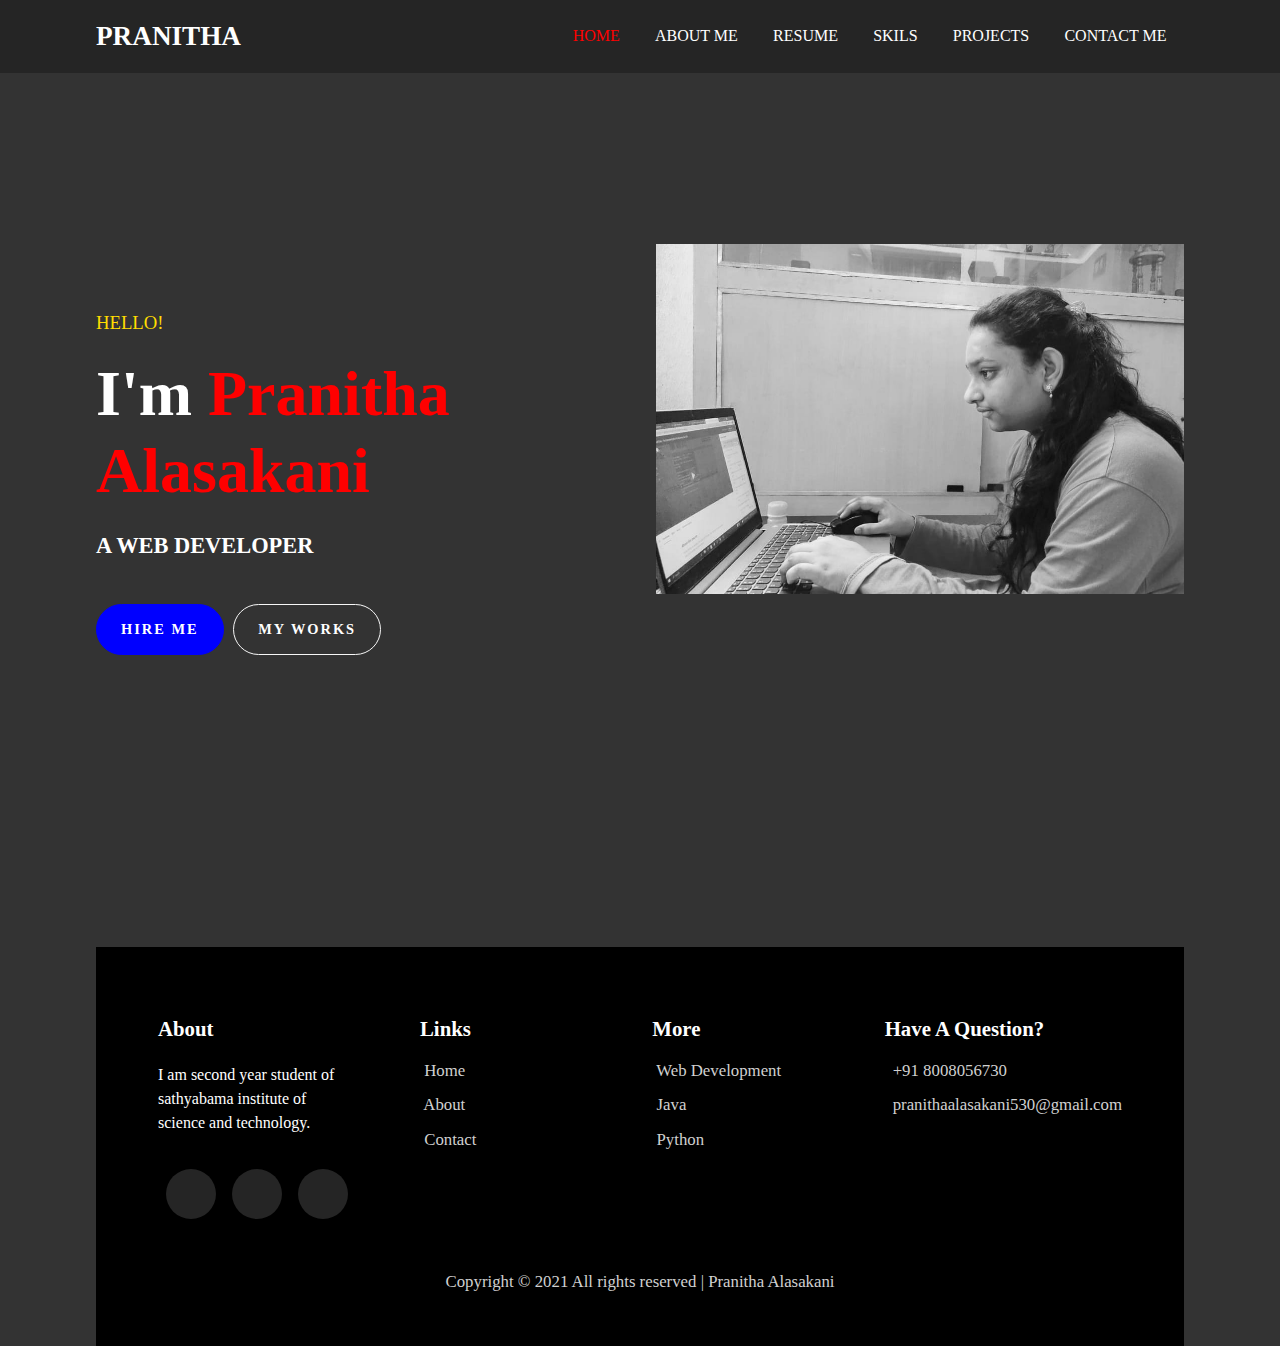
<file: index.html>
<!DOCTYPE html>
<html>
  <head>
    <meta charset="utf-8">
    <meta http-equiv="X-UA-Compatible" content="IE=edge">
    <title>About</title>
    <meta name="description" content="">
    <meta name="viewport" content="width=device-width, initial-scale=1">
    <!-- utility css file -->
    <link rel="stylesheet" href="body.css">
    <!-- style css file -->
    <link rel = "stylesheet" href = "styles.css">
    <!-- fontawesome cdn -->
    <link rel="stylesheet" href="https://cdnjs.cloudflare.com/ajax/libs/font-awesome/5.15.1/css/all.min.css" integrity="sha512-+4zCK9k+qNFUR5X+cKL9EIR+ZOhtIloNl9GIKS57V1MyNsYpYcUrUeQc9vNfzsWfV28IaLL3i96P9sdNyeRssA==" crossorigin="anonymous" />
    <!-- google fonts -->
    <link href="https://fonts.googleapis.com/css2?family=Open+Sans:wght@300;400;600;700;800&family=Poppins:wght@200;300;400;500;600;700;800;900&display=swap" rel="stylesheet">
  </head>
  <body>

    <!-- navbar section -->
    <nav class="navbar">
      <div class="container">
        <div class="brand-and-toggler">
          <a href="index.html" class="navbar-brand">Pranitha</a>
          <button type="button" class="navbar-toggler" id="navbar-toggler">
            <span>
              <i class="fas fa-bars"></i>
            </span>
          </button>
        </div>

        <div class="navbar-collapse">
          <ul class="navbar-nav">
            <li class="nav-item nav-active">
              <a href="index.html" class="nav-link">Home</a>
            </li>
            <li class="nav-item">
              <a href="about.html" class="nav-link">About Me</a>
            </li>
            <li class="nav-item">
              <a href="resume.html" class="nav-link">Resume</a>
            </li>
            <li class="nav-item">
              <a href="skils.html" class="nav-link">Skils</a>
            </li>
            <li class="nav-item">
              <a href="projects.html" class="nav-link">Projects</a>
            </li>
            <li class="nav-item">
              <a href="contact.html" class="nav-link">Contact Me</a>
            </li>
          </ul>
        </div>
      </div>
    </nav>
    <!-- end of navbar section -->

    <!-- home page -->
  <section class="home container">
    <div class="row">
      <div class="row-left">
        <h3>hello!</h3>
        <h1>i'm <span>Pranitha Alasakani</span></h1>
        <h2>a Web Developer</h2>
        <div class="home-pg-btn">
          <button type="button" class="btn"><a href="contact.html">Hire Me</a></button>
          <button type="button" class="btn"><a href="projects.html">my works</a></button>
        </div>
      </div>

      <div class="row-right">
        <div class="img-border">
          <div class="img-container">
            <img src="images/pranitha.jpeg" alt="my photo">
          </div>
        </div>
      </div>
    </div>
  </section>




    <!-- footer -->
    <footer class="footer container">
      <div class="row">
          <div class="col">
            <h3 class="footer-title">about</h3>
            <p id="text">I am second year student of sathyabama institute of science and technology.</p>
              <div class="social-links">
                <a href="https://github.com/pranithaalasakani123">
                  <i class="fab fa-github"></i>
                </a>
                <a href="https://www.linkedin.com/in/pranitha-alasakani-8b2533196/">
                  <i class="fab fa-linkedin"></i>
                </a>
                <a href="https://instagram.com/_iam_prani_tha_?utm_medium=copy_link"><i class="fab fa-instagram"></i></a>
              </div>
          </div>
          <div class="col">
            <h3 class="footer-title">links</h3>
            <div class="footer-links">
              <a href="index.html" class="text">
                <i class="fas fa-long-arrow-alt-right"></i>
                home
              </a>
              <a href="about.html" class="text">
                <i class="fas fa-long-arrow-alt-right"></i>
                about
              </a>
              <a href="contact.html" class="text">
                <i class="fas fa-long-arrow-alt-right"></i>
                contact
              </a>
            </div>
          </div>



          <div class="col">
            <h3 class="footer-title">more</h3>
            <div class="footer-links">
              <a href="skils.html" class="text">
                <i class="fas fa-long-arrow-alt-right"></i>
                  web development
              </a>
              <a href="skils.html" class="text">
                <i class="fas fa-long-arrow-alt-right"></i>
                Java
              </a>
              <a href="skils.html" class="text">
                <i class="fas fa-long-arrow-alt-right"></i>
                python
              </a>
            </div>
          </div>

          <div class="col">
            <h3 class="footer-title">have a question?</h3>

            <div>
              <span>
                <i class="fas fa-phone"></i>
              </span>
              <span class="text">+91 8008056730</span>
            </div>

            <div>
              <span>
                <i class="fas fa-envelope"></i>
              </span>
              <span class="text">pranithaalasakani530@gmail.com</span>
            </div>
          </div>
        </div>


      <div class="footer-text">
        <p class="text">Copyright &copy; 2021 All rights reserved | Pranitha Alasakani</p>
      </div>
    </footer>


    <script src="index.js" charset="utf-8"></script>
    </body>

    </html>
</file>
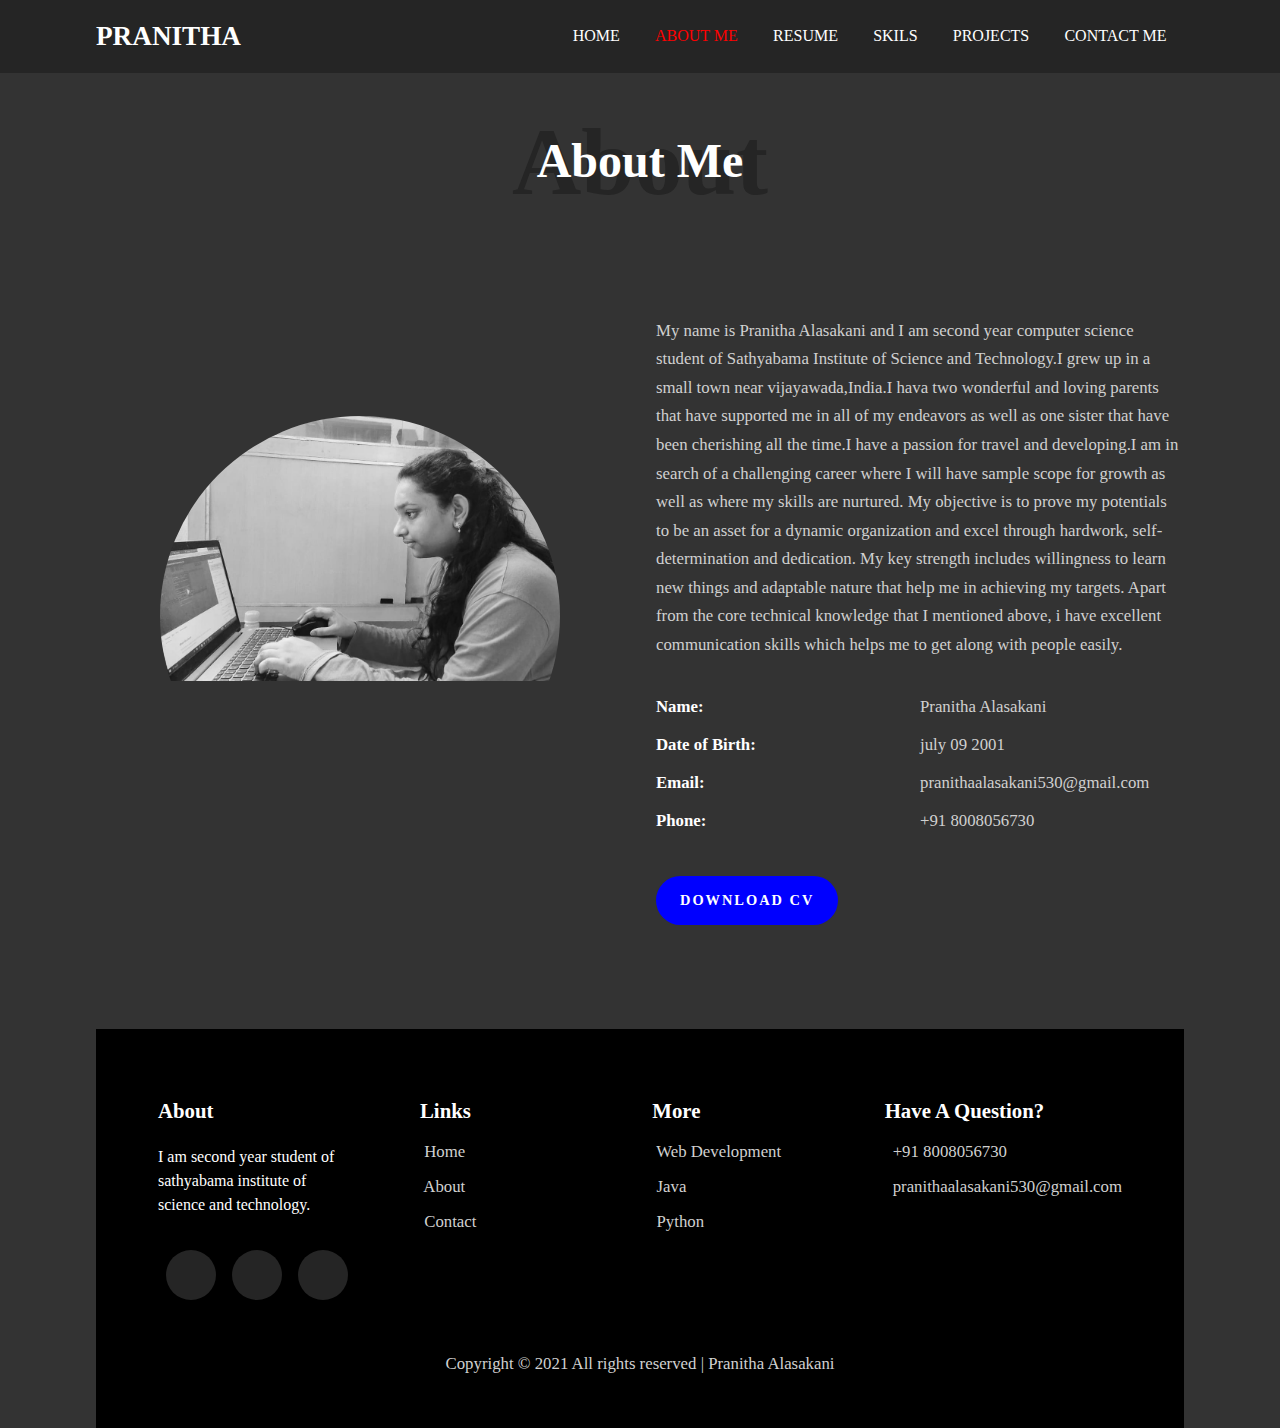
<file: about.html>
<!DOCTYPE html>
<html>

<head>
  <meta charset="utf-8">
  <meta http-equiv="X-UA-Compatible" content="IE=edge">
  <title>About</title>
  <meta name="description" content="">
  <meta name="viewport" content="width=device-width, initial-scale=1">
  <!-- utility css file -->
  <link rel="stylesheet" href="body.css">
  <!-- style css file -->
  <link rel="stylesheet" href="styles.css">
  <!-- fontawesome cdn -->
  <link rel="stylesheet" href="https://cdnjs.cloudflare.com/ajax/libs/font-awesome/5.15.1/css/all.min.css" integrity="sha512-+4zCK9k+qNFUR5X+cKL9EIR+ZOhtIloNl9GIKS57V1MyNsYpYcUrUeQc9vNfzsWfV28IaLL3i96P9sdNyeRssA==" crossorigin="anonymous" />
  <!-- google fonts -->
  <link href="https://fonts.googleapis.com/css2?family=Open+Sans:wght@300;400;600;700;800&family=Poppins:wght@200;300;400;500;600;700;800;900&display=swap" rel="stylesheet">
</head>

<body>

  <!-- navbar section -->
  <nav class="navbar">
    <div class="container">
      <div class="brand-and-toggler">
        <a href="index.html" class="navbar-brand">Pranitha</a>
        <button type="button" class="navbar-toggler" id="navbar-toggler">
          <span>
            <i class="fas fa-bars"></i>
          </span>
        </button>
      </div>

      <div class="navbar-collapse">
        <ul class="navbar-nav">
          <li class="nav-item">
            <a href="index.html" class="nav-link">Home</a>
          </li>
          <li class="nav-item  nav-active">
            <a href="about.html" class="nav-link">About Me</a>
          </li>
          <li class="nav-item">
            <a href="resume.html" class="nav-link">Resume</a>
          </li>
          <li class="nav-item">
            <a href="skils.html" class="nav-link">Skils</a>
          </li>
          <li class="nav-item">
            <a href="projects.html" class="nav-link">Projects</a>
          </li>
          <li class="nav-item">
            <a href="contact.html" class="nav-link">Contact Me</a>
          </li>
        </ul>
      </div>
    </div>
  </nav>
  <!-- end of navbar section -->

  <!-- about page -->
  <section class="about container">
    <div class="title">
      <h2>about</h2>
      <div>
        <h2>about me</h2>
      </div>
    </div>

    <div class="row">
      <div class="row-left">
        <img src="images/pranitha.jpeg" alt="about photo">
      </div>

      <div class="row-right">
        <p class="text">My name is Pranitha Alasakani and I am second year computer science student of Sathyabama Institute of Science and Technology.I grew up in a small town near vijayawada,India.I hava two wonderful and loving parents that have
          supported
          me in all of my endeavors as well as one sister that have been cherishing all the time.I have a passion for travel and developing.I am in search of a challenging career where I will have sample scope for growth as well as where my skills
          are nurtured. My objective is to prove my potentials to be an asset for a dynamic organization and excel through hardwork, self-determination and dedication. My key strength includes willingness to learn new things and adaptable nature that
          help me in achieving my targets. Apart from the core technical knowledge that I mentioned above, i have excellent communication skills which helps me to get along with people easily.</p>
        <div class="about-content">
          <ul>
            <li class="text">
              <span>Name: </span>
              <span>Pranitha Alasakani</span>
            </li>
            <li class="text">
              <span>Date of Birth: </span>
              <span>july 09 2001</span>
            </li>
            <li class="text">
              <span>Email: </span>
              <span>pranithaalasakani530@gmail.com</span>
            </li>
            <li class="text">
              <span>Phone: </span>
              <span>+91 8008056730</span>
            </li>
          </ul>
        </div>

        <button type="button" class="btn"><a href="images/resume.pdf">download cv</a></button>
      </div>
    </div>
  </section>
  <!-- end of about page -->




  <footer class="footer container">
    <div class="row">
      <div class="col">
        <h3 class="footer-title">about</h3>
        <p id="text">I am second year student of sathyabama institute of science and technology.</p>
        <!-- <p id="text">I am in search of a challenging career where I will have sample scope for growth as well as where my skills are nurtured. My objective is to prove my potentials to be an asset for a dynamic organization and excel through hard
              work, self-determination and dedication. My key strength includes willingness to learn new things and adaptable nature that help me in achieving my targets. Apart from the core technical knowledge that I mentioned above, i have excellent
              communication skills which helps me to get along with people easily.</p> -->
        <div class="social-links">
          <a href="https://github.com/pranithaalasakani123">
            <i class="fab fa-github"></i>
          </a>
          <a href="https://www.linkedin.com/in/pranitha-alasakani-8b2533196/">
            <i class="fab fa-linkedin"></i>
          </a>
          <a href="https://instagram.com/_iam_prani_tha_?utm_medium=copy_link"><i class="fab fa-instagram"></i></a>
        </div>
      </div>
      <div class="col">
        <h3 class="footer-title">links</h3>
        <div class="footer-links">
          <a href="index.html" class="text">
            <i class="fas fa-long-arrow-alt-right"></i>
            home
          </a>
          <a href="about.html" class="text">
            <i class="fas fa-long-arrow-alt-right"></i>
            about
          </a>
          <a href="contact.html" class="text">
            <i class="fas fa-long-arrow-alt-right"></i>
            contact
          </a>
        </div>
      </div>



      <div class="col">
        <h3 class="footer-title">more</h3>
        <div class="footer-links">
          <a href="skils.html" class="text">
            <i class="fas fa-long-arrow-alt-right"></i>
            web development
          </a>
          <a href="skils.html" class="text">
            <i class="fas fa-long-arrow-alt-right"></i>
            Java
          </a>
          <a href="skils.html" class="text">
            <i class="fas fa-long-arrow-alt-right"></i>
            python
          </a>
        </div>
      </div>

      <div class="col">
        <h3 class="footer-title">have a question?</h3>

        <div>
          <span>
            <i class="fas fa-phone"></i>
          </span>
          <span class="text">+91 8008056730</span>
        </div>

        <div>
          <span>
            <i class="fas fa-envelope"></i>
          </span>
          <span class="text">pranithaalasakani530@gmail.com</span>
        </div>
      </div>
    </div>


    <div class="footer-text">
      <p class="text">Copyright &copy; 2021 All rights reserved | Pranitha Alasakani</p>
    </div>
  </footer>


  <script src="index.js" charset="utf-8"></script>
</body>

</html>
</file>
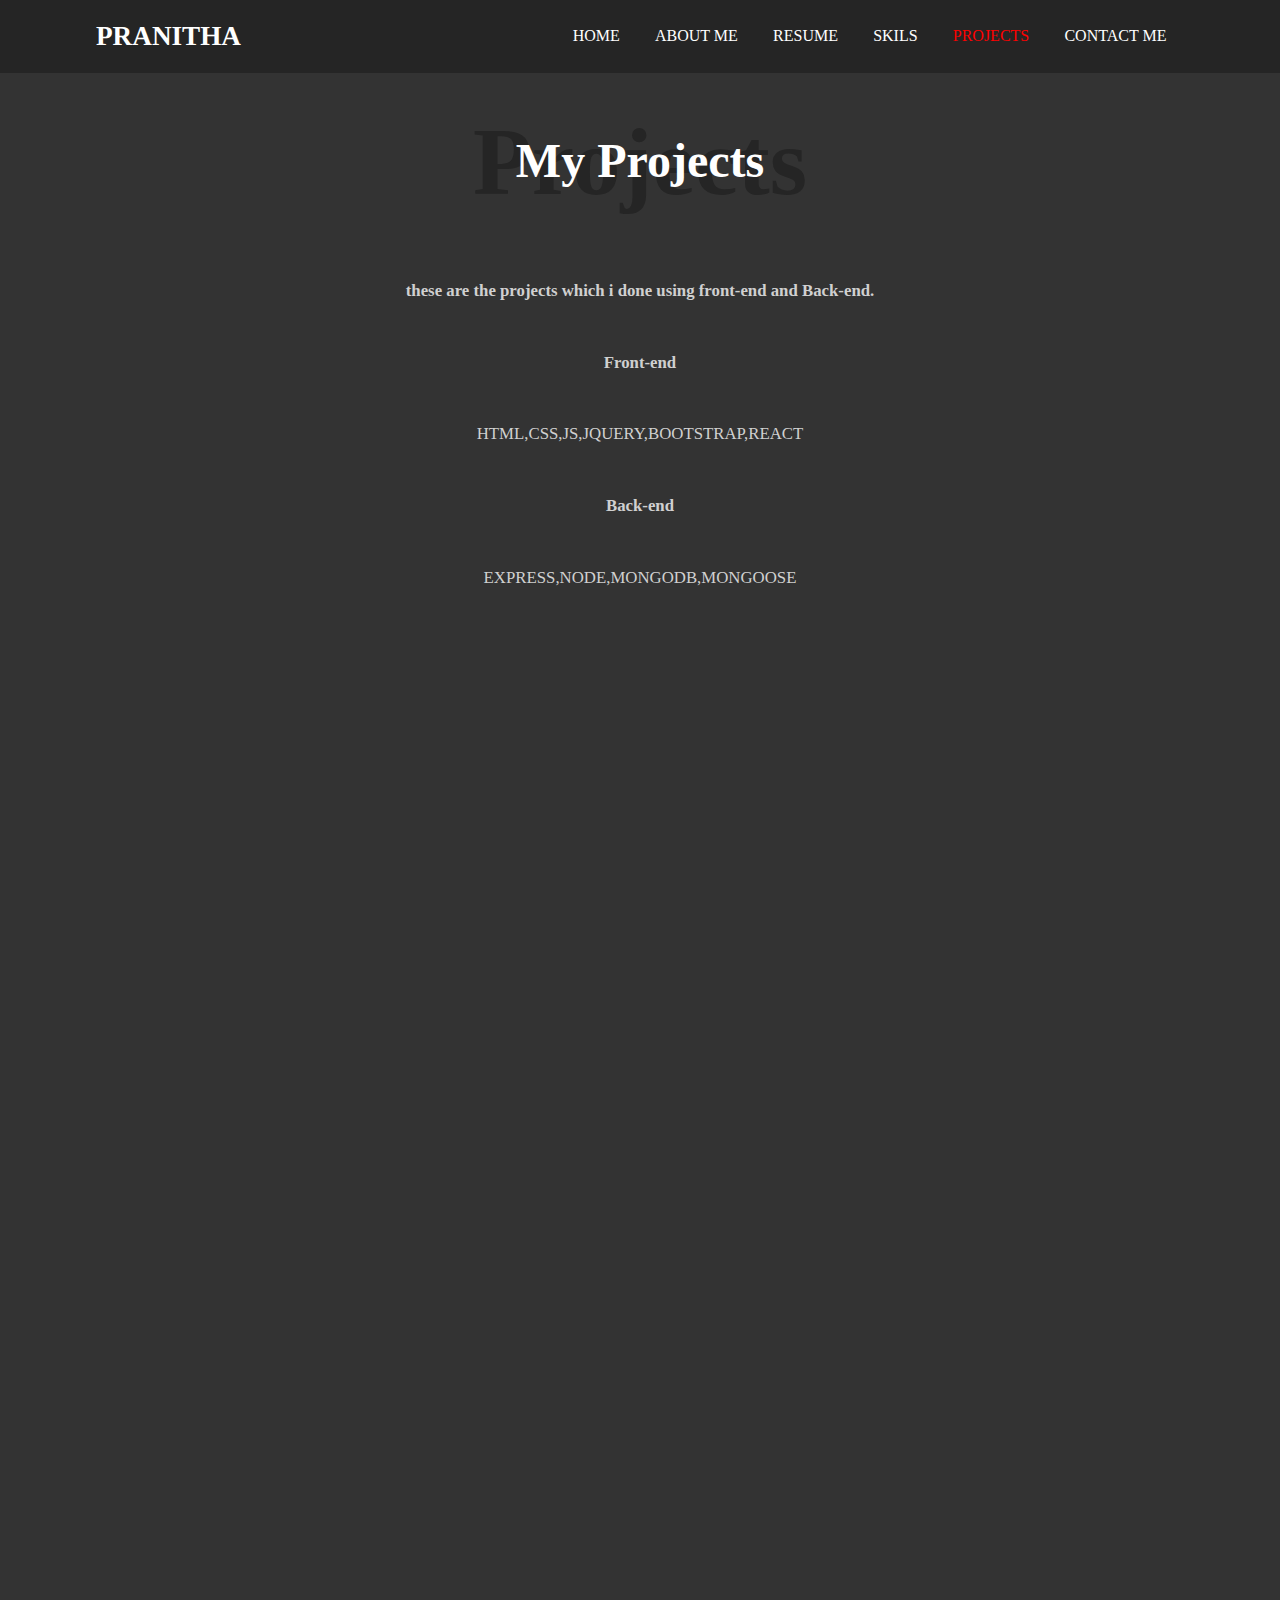
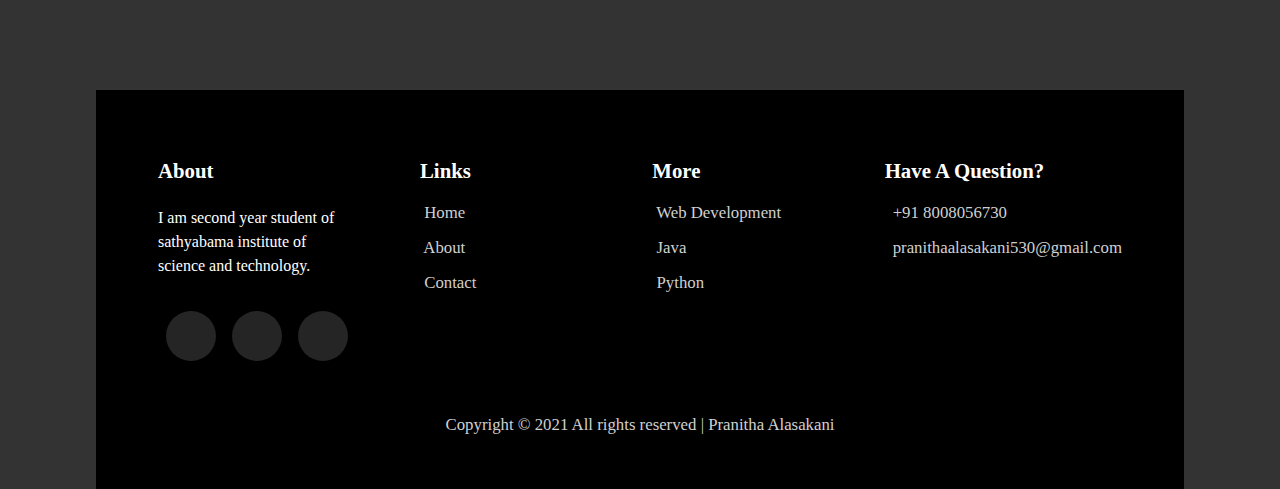
<file: projects.html>
<!DOCTYPE html>
<html>
  <head>
    <meta charset="utf-8">
    <meta http-equiv="X-UA-Compatible" content="IE=edge">
    <title>About</title>
    <meta name="description" content="">
    <meta name="viewport" content="width=device-width, initial-scale=1">
    <!-- utility css file -->
    <link rel="stylesheet" href="body.css">
    <!-- style css file -->
    <link rel = "stylesheet" href = "styles.css">
    <!-- fontawesome cdn -->
    <link rel="stylesheet" href="https://cdnjs.cloudflare.com/ajax/libs/font-awesome/5.15.1/css/all.min.css" integrity="sha512-+4zCK9k+qNFUR5X+cKL9EIR+ZOhtIloNl9GIKS57V1MyNsYpYcUrUeQc9vNfzsWfV28IaLL3i96P9sdNyeRssA==" crossorigin="anonymous" />
    <!-- google fonts -->
    <link href="https://fonts.googleapis.com/css2?family=Open+Sans:wght@300;400;600;700;800&family=Poppins:wght@200;300;400;500;600;700;800;900&display=swap" rel="stylesheet">
  </head>
  <body>

    <!-- navbar section -->
    <nav class="navbar">
      <div class="container">
        <div class="brand-and-toggler">
          <a href="index.html" class="navbar-brand">Pranitha</a>
          <button type="button" class="navbar-toggler" id="navbar-toggler">
            <span>
              <i class="fas fa-bars"></i>
            </span>
          </button>
        </div>

        <div class="navbar-collapse">
          <ul class="navbar-nav">
            <li class="nav-item">
              <a href="index.html" class="nav-link">Home</a>
            </li>
            <li class="nav-item">
              <a href="about.html" class="nav-link">About Me</a>
            </li>
            <li class="nav-item">
              <a href="resume.html" class="nav-link">Resume</a>
            </li>
            <li class="nav-item">
              <a href="skils.html" class="nav-link">Skils</a>
            </li>
            <li class="nav-item  nav-active">
              <a href="projects.html" class="nav-link">Projects</a>
            </li>
            <li class="nav-item">
              <a href="contact.html" class="nav-link">Contact Me</a>
            </li>
          </ul>
        </div>
      </div>
    </nav>
    <!-- end of navbar section -->

    <!-- project page -->
    <section class = "projects container">
      <div class = "title">
        <h2>projects</h2>
        <div>
          <h2>My projects</h2>
        </div>
      </div>

      <h3 class = "text">these are the projects which i done using front-end and Back-end.</h3>
      <h5 class="text">Front-end</h5>
      <p class="text">HTML,CSS,JS,JQUERY,BOOTSTRAP,REACT</p>
      <h5 class="text">Back-end</h5>
      <p class="text">EXPRESS,NODE,MONGODB,MONGOOSE</p>

      <div class = "row">
        <div class = "item">
          <div class = "item-overlay">
            <a href = "https://pranithaalasakani123.github.io/testimonials-grid-section/">Grid section</a>
            <h3>HTML CSS</h3>
          </div>
        </div>

        <div class = "item">
          <div class = "item-overlay">
            <a href = "https://pranithaalasakani123.github.io/tindog-website/">Tindog website</a>
            <h3>Using HTML CSS Bootstrap</h3>
          </div>
        </div>

        <div class = "item">
          <div class = "item-overlay">
            <a href = "https://pranithaalasakani123.github.io/new-game/">A mini music game</a>
            <h3>JAVASCRIPT</h3>
          </div>
        </div>

        <div class = "item">
          <div class = "item-overlay">
            <a href = "https://github.com/pranithaalasakani123/Wiki-API">Source Code</a>
            <h3>Wiki API</h3>
          </div>
        </div>

        <div class = "item">
          <div class = "item-overlay">
            <a href = "https://github.com/pranithaalasakani123/authentication">authentication</a>
            <h3>HTML CSS JS BOOTSTRAP EXPRESS NODE MONGOOSE HEROKUSS</h3>
          </div>
        </div>

        <div class = "item">
          <div class = "item-overlay">
            <a href = "https://clone-tiktok-678cc.web.app/">tiktok-clone</a>
            <h3>REACT NODE EXPRESS MONGOOSE HEROKU FIREBASE</h3>
          </div>
        </div>
      </div>
    </section>
    <!-- end of projects page -->





    <footer class="footer container">
      <div class="row">
          <div class="col">
            <h3 class="footer-title">about</h3>
            <p id="text">I am second year student of sathyabama institute of science and technology.</p>
            <!-- <p id="text">I am in search of a challenging career where I will have sample scope for growth as well as where my skills are nurtured. My objective is to prove my potentials to be an asset for a dynamic organization and excel through hard
              work, self-determination and dedication. My key strength includes willingness to learn new things and adaptable nature that help me in achieving my targets. Apart from the core technical knowledge that I mentioned above, i have excellent
              communication skills which helps me to get along with people easily.</p> -->
              <div class="social-links">
                <a href="https://github.com/pranithaalasakani123">
                  <i class="fab fa-github"></i>
                </a>
                <a href="https://www.linkedin.com/in/pranitha-alasakani-8b2533196/">
                  <i class="fab fa-linkedin"></i>
                </a>
                <a href="https://instagram.com/_iam_prani_tha_?utm_medium=copy_link"><i class="fab fa-instagram"></i></a>
              </div>
          </div>
          <div class="col">
            <h3 class="footer-title">links</h3>
            <div class="footer-links">
              <a href="index.html" class="text">
                <i class="fas fa-long-arrow-alt-right"></i>
                home
              </a>
              <a href="about.html" class="text">
                <i class="fas fa-long-arrow-alt-right"></i>
                about
              </a>
              <a href="contact.html" class="text">
                <i class="fas fa-long-arrow-alt-right"></i>
                contact
              </a>
            </div>
          </div>



          <div class="col">
            <h3 class="footer-title">more</h3>
            <div class="footer-links">
              <a href="skils.html" class="text">
                <i class="fas fa-long-arrow-alt-right"></i>
                  web development
              </a>
              <a href="skils.html" class="text">
                <i class="fas fa-long-arrow-alt-right"></i>
                Java
              </a>
              <a href="skils.html" class="text">
                <i class="fas fa-long-arrow-alt-right"></i>
                python
              </a>
            </div>
          </div>

          <div class="col">
            <h3 class="footer-title">have a question?</h3>

            <div>
              <span>
                <i class="fas fa-phone"></i>
              </span>
              <span class="text">+91 8008056730</span>
            </div>

            <div>
              <span>
                <i class="fas fa-envelope"></i>
              </span>
              <span class="text">pranithaalasakani530@gmail.com</span>
            </div>
          </div>
        </div>


      <div class="footer-text">
        <p class="text">Copyright &copy; 2021 All rights reserved | Pranitha Alasakani</p>
      </div>
    </footer>


    <script src="index.js" charset="utf-8"></script>
    </body>

    </html>
</file>
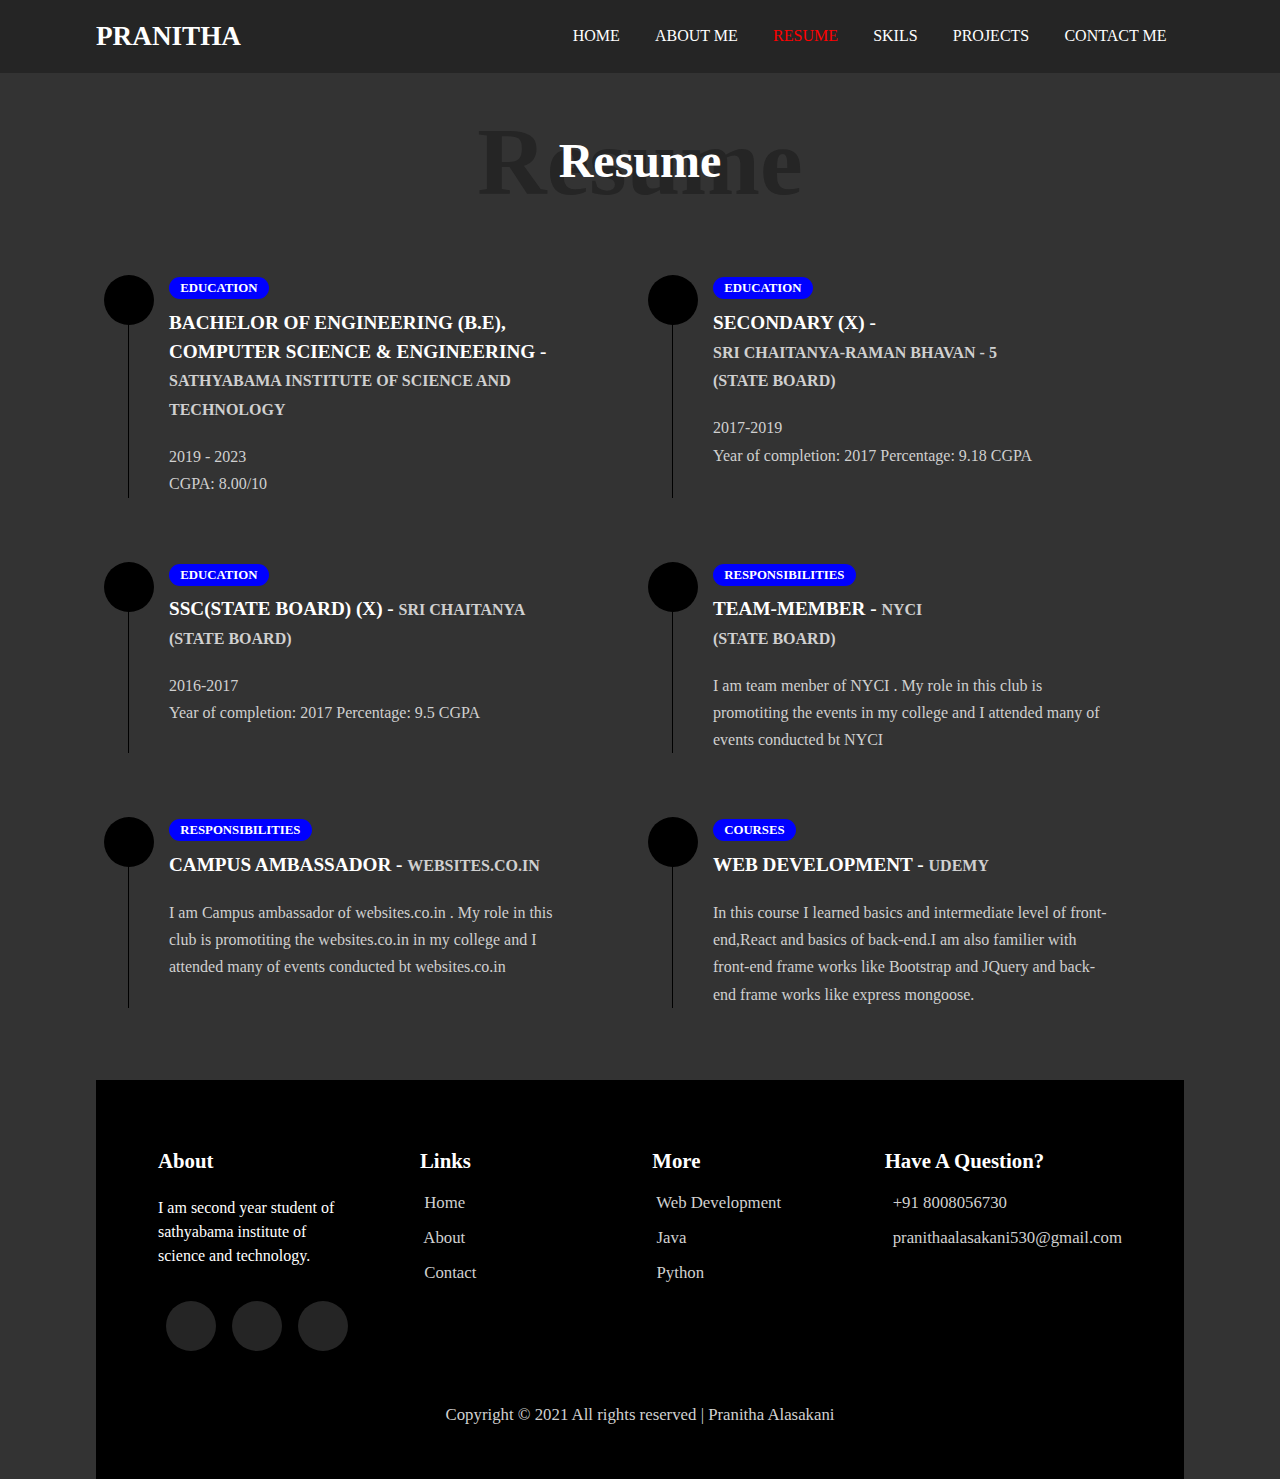
<file: resume.html>
<!DOCTYPE html>
<html>
  <head>
    <meta charset="utf-8">
    <meta http-equiv="X-UA-Compatible" content="IE=edge">
    <title>About</title>
    <meta name="description" content="">
    <meta name="viewport" content="width=device-width, initial-scale=1">
    <!-- utility css file -->
    <link rel="stylesheet" href="body.css">
    <!-- style css file -->
    <link rel = "stylesheet" href = "styles.css">
    <!-- fontawesome cdn -->
    <link rel="stylesheet" href="https://cdnjs.cloudflare.com/ajax/libs/font-awesome/5.15.1/css/all.min.css" integrity="sha512-+4zCK9k+qNFUR5X+cKL9EIR+ZOhtIloNl9GIKS57V1MyNsYpYcUrUeQc9vNfzsWfV28IaLL3i96P9sdNyeRssA==" crossorigin="anonymous" />
    <!-- google fonts -->
    <link href="https://fonts.googleapis.com/css2?family=Open+Sans:wght@300;400;600;700;800&family=Poppins:wght@200;300;400;500;600;700;800;900&display=swap" rel="stylesheet">
  </head>
  <body>

    <!-- navbar section -->
    <nav class="navbar">
      <div class="container">
        <div class="brand-and-toggler">
          <a href="index.html" class="navbar-brand">Pranitha</a>
          <button type="button" class="navbar-toggler" id="navbar-toggler">
            <span>
              <i class="fas fa-bars"></i>
            </span>
          </button>
        </div>

        <div class="navbar-collapse">
          <ul class="navbar-nav">
            <li class="nav-item">
              <a href="index.html" class="nav-link">Home</a>
            </li>
            <li class="nav-item ">
              <a href="about.html" class="nav-link">About Me</a>
            </li>
            <li class="nav-item nav-active">
              <a href="resume.html" class="nav-link">Resume</a>
            </li>
            <li class="nav-item">
              <a href="skils.html" class="nav-link">Skils</a>
            </li>
            <li class="nav-item">
              <a href="projects.html" class="nav-link">Projects</a>
            </li>
            <li class="nav-item">
              <a href="contact.html" class="nav-link">Contact Me</a>
            </li>
          </ul>
        </div>
      </div>
    </nav>
    <!-- end of navbar section -->

    <!-- resume page -->
    <section class="resume container">
    <div class="title">
      <h2>resume</h2>
      <div>
        <h2>resume</h2>
      </div>
    </div>

    <div class="row">
      <div class="item">
        <div class="icon">
          <i class="fas fa-briefcase"></i>
        </div>
        <span>Education</span>
        <h2>Bachelor of Engineering (B.E), Computer Science & Engineering - <span>Sathyabama Institute Of Science And Technology</span></h2>
        <p class="text">
          2019 - 2023<br>
          CGPA: 8.00/10
        </p>
      </div>

      <div class="item">
        <div class="icon">
          <i class="fas fa-briefcase"></i>
        </div>
        <span>Education</span>
        <h2>Secondary (X) -<br> <span>Sri Chaitanya-Raman bhavan - 5<br>
            (STATE board)</span></h2>
        <p class="text">
          2017-2019<br>Year of completion: 2017 Percentage: 9.18 CGPA</p>
      </div>

      <div class="item">
        <div class="icon">
          <i class="fas fa-briefcase"></i>
        </div>
        <span>Education</span>
        <h2>SSC(State Board) (X) - <span>Sri Chaitanya<br>
            (STATE board)</span></h2>
        <p class="text">
          2016-2017<br>Year of completion: 2017 Percentage: 9.5 CGPA</p>
      </div>

      <div class="item">
        <div class="icon">
          <i class="fas fa-briefcase"></i>
        </div>
        <span>Responsibilities</span>
        <h2>Team-member - <span>NYCI<br>
            (STATE board)</span></h2>
        <p class="text">I am team menber of NYCI . My role in this club is promotiting the events in my college and I attended many of events conducted bt NYCI </p>
      </div>

      <div class="item">
        <div class="icon">
          <i class="fas fa-briefcase"></i>
        </div>
        <span>Responsibilities</span>
        <h2>Campus ambassador - <span>websites.co.in</span></h2>
        <p class="text">I am Campus ambassador of websites.co.in . My role in this club is promotiting the websites.co.in in my college and I attended many of events conducted bt websites.co.in  </p>
      </div>


      <div class="item">
        <div class="icon">
          <i class="fas fa-briefcase"></i>
        </div>
        <span>courses</span>
          <h2>web development - <span>Udemy</span></h2>
        <p class="text">In this course I learned basics and intermediate level of front-end,React and basics of back-end.I am also familier with front-end frame works like Bootstrap and JQuery and back-end frame works like express mongoose.  </p>
      </div>
    </div>
  </section>
  <!-- end of resume page -->




  <!-- footer -->
  <footer class="footer container">
    <div class="row">
        <div class="col">
          <h3 class="footer-title">about</h3>
          <p id="text">I am second year student of sathyabama institute of science and technology.</p>
          <!-- <p id="text">I am in search of a challenging career where I will have sample scope for growth as well as where my skills are nurtured. My objective is to prove my potentials to be an asset for a dynamic organization and excel through hard
            work, self-determination and dedication. My key strength includes willingness to learn new things and adaptable nature that help me in achieving my targets. Apart from the core technical knowledge that I mentioned above, i have excellent
            communication skills which helps me to get along with people easily.</p> -->
            <div class="social-links">
              <a href="https://github.com/pranithaalasakani123">
                <i class="fab fa-github"></i>
              </a>
              <a href="https://www.linkedin.com/in/pranitha-alasakani-8b2533196/">
                <i class="fab fa-linkedin"></i>
              </a>
              <a href="https://instagram.com/_iam_prani_tha_?utm_medium=copy_link"><i class="fab fa-instagram"></i></a>
            </div>
        </div>
        <div class="col">
          <h3 class="footer-title">links</h3>
          <div class="footer-links">
            <a href="index.html" class="text">
              <i class="fas fa-long-arrow-alt-right"></i>
              home
            </a>
            <a href="about.html" class="text">
              <i class="fas fa-long-arrow-alt-right"></i>
              about
            </a>
            <a href="contact.html" class="text">
              <i class="fas fa-long-arrow-alt-right"></i>
              contact
            </a>
          </div>
        </div>



        <div class="col">
          <h3 class="footer-title">more</h3>
          <div class="footer-links">
            <a href="skils.html" class="text">
              <i class="fas fa-long-arrow-alt-right"></i>
                web development
            </a>
            <a href="skils.html" class="text">
              <i class="fas fa-long-arrow-alt-right"></i>
              Java
            </a>
            <a href="skils.html" class="text">
              <i class="fas fa-long-arrow-alt-right"></i>
              python
            </a>
          </div>
        </div>

        <div class="col">
          <h3 class="footer-title">have a question?</h3>

          <div>
            <span>
              <i class="fas fa-phone"></i>
            </span>
            <span class="text">+91 8008056730</span>
          </div>

          <div>
            <span>
              <i class="fas fa-envelope"></i>
            </span>
            <span class="text">pranithaalasakani530@gmail.com</span>
          </div>
        </div>
      </div>


    <div class="footer-text">
      <p class="text">Copyright &copy; 2021 All rights reserved | Pranitha Alasakani</p>
    </div>
  </footer>


  <script src="index.js" charset="utf-8"></script>
  </body>

  </html>
</file>
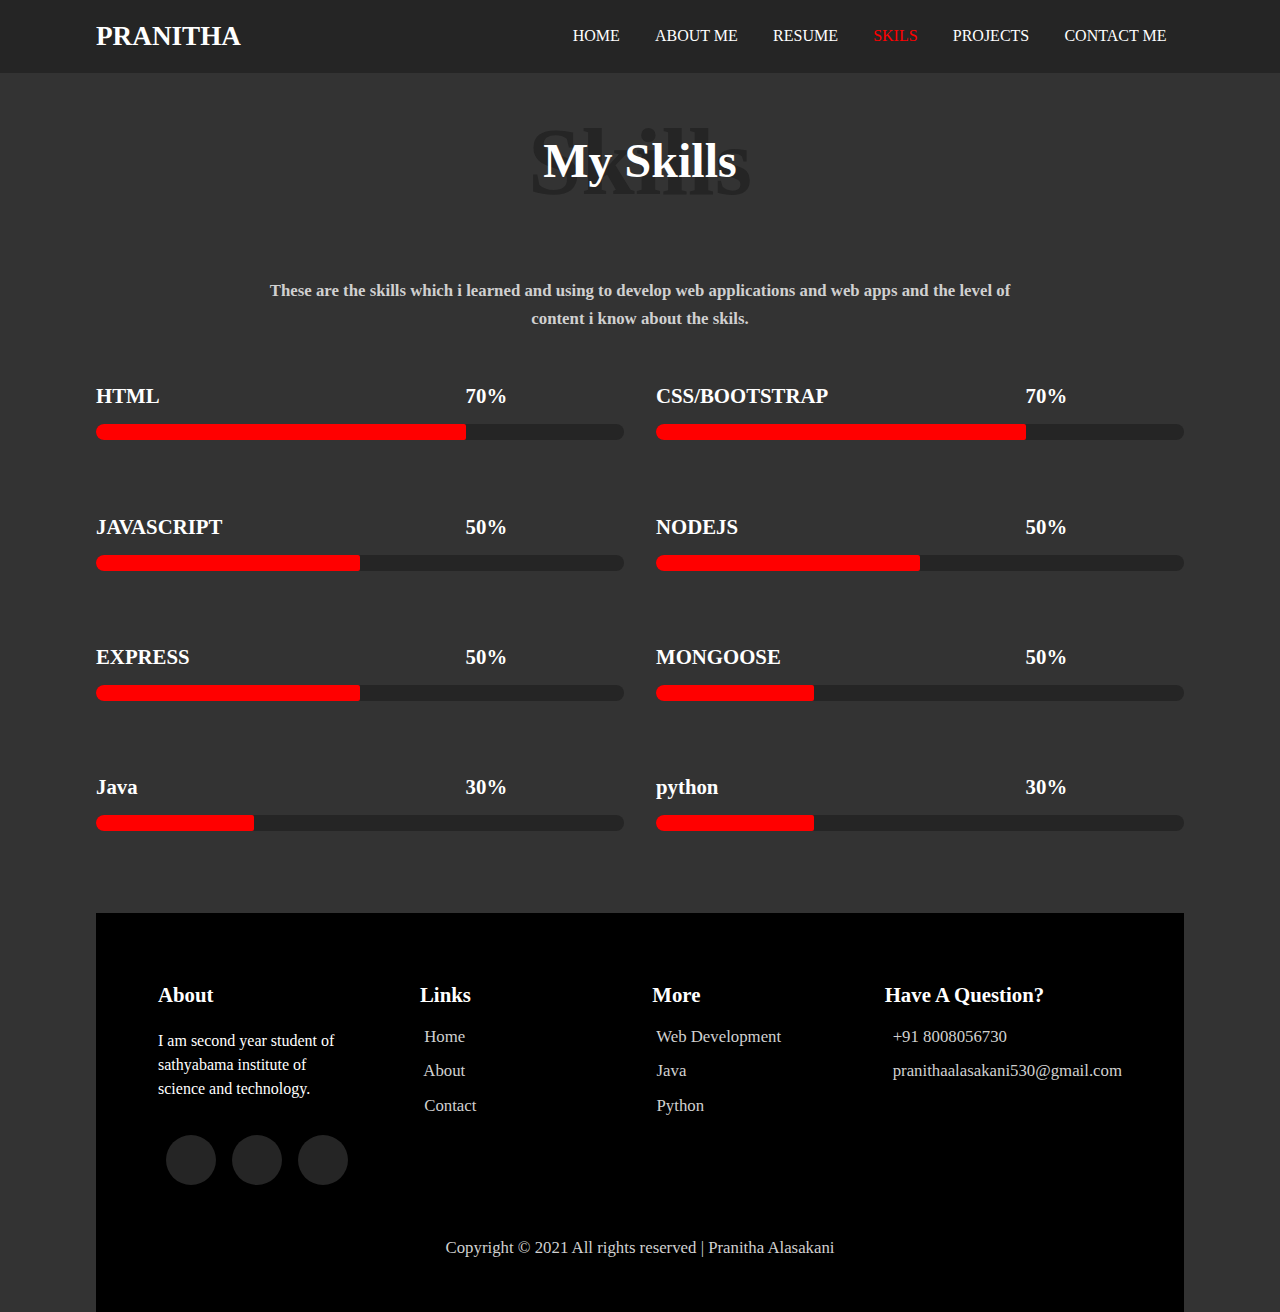
<file: skils.html>
<!DOCTYPE html>
<html>
  <head>
    <meta charset="utf-8">
    <meta http-equiv="X-UA-Compatible" content="IE=edge">
    <title>About</title>
    <meta name="description" content="">
    <meta name="viewport" content="width=device-width, initial-scale=1">
    <!-- utility css file -->
    <link rel="stylesheet" href="body.css">
    <!-- style css file -->
    <link rel = "stylesheet" href = "styles.css">
    <!-- fontawesome cdn -->
    <link rel="stylesheet" href="https://cdnjs.cloudflare.com/ajax/libs/font-awesome/5.15.1/css/all.min.css" integrity="sha512-+4zCK9k+qNFUR5X+cKL9EIR+ZOhtIloNl9GIKS57V1MyNsYpYcUrUeQc9vNfzsWfV28IaLL3i96P9sdNyeRssA==" crossorigin="anonymous" />
    <!-- google fonts -->
    <link href="https://fonts.googleapis.com/css2?family=Open+Sans:wght@300;400;600;700;800&family=Poppins:wght@200;300;400;500;600;700;800;900&display=swap" rel="stylesheet">
  </head>
  <body>

    <!-- navbar section -->
    <nav class="navbar">
      <div class="container">
        <div class="brand-and-toggler">
          <a href="index.html" class="navbar-brand">Pranitha</a>
          <button type="button" class="navbar-toggler" id="navbar-toggler">
            <span>
              <i class="fas fa-bars"></i>
            </span>
          </button>
        </div>

        <div class="navbar-collapse">
          <ul class="navbar-nav">
            <li class="nav-item">
              <a href="index.html" class="nav-link">Home</a>
            </li>
            <li class="nav-item">
              <a href="about.html" class="nav-link">About Me</a>
            </li>
            <li class="nav-item">
              <a href="resume.html" class="nav-link">Resume</a>
            </li>
            <li class="nav-item   nav-active">
              <a href="skils.html" class="nav-link">Skils</a>
            </li>
            <li class="nav-item">
              <a href="projects.html" class="nav-link">Projects</a>
            </li>
            <li class="nav-item">
              <a href="contact.html" class="nav-link">Contact Me</a>
            </li>
          </ul>
        </div>
      </div>
    </nav>
    <!-- end of navbar section -->

    <!-- skil page -->
    <section class = "skills container">
          <div class = "title">
            <h2>skills</h2>
            <div>
              <h2>my skills</h2>
            </div>
          </div>

          <h3 class = "text">These are the skills which i learned and using to develop web applications and web apps and the level of content i know about the skils.</h3>


          <div class = "row">
            <div class = "item">
              <div class = "item-text">
                <span>HTML</span>
                <span class = "w-90">70%</span>
              </div>
              <div class = "progress">
                <div class = "progress-bar w-90"></div>
              </div>
            </div>

            <div class = "item">
              <div class = "item-text">
                <span>CSS/BOOTSTRAP</span>
                <span class = "w-90">70%</span>
              </div>
              <div class = "progress">
                <div class = "progress-bar w-75"></div>
              </div>
            </div>

            <div class = "item">
              <div class = "item-text">
                <span>JAVASCRIPT</span>
                <span class = "w-90">50%</span>
              </div>
              <div class = "progress">
                <div class = "progress-bar w-85"></div>
              </div>
            </div>

            <div class = "item">
              <div class = "item-text">
                <span>NODEJS</span>
                <span class = "w-90">50%</span>
              </div>
              <div class = "progress">
                <div class = "progress-bar w-80"></div>
              </div>
            </div>

            <div class = "item">
              <div class = "item-text">
                <span>EXPRESS</span>
                <span class = "w-90">50%</span>
              </div>
              <div class = "progress">
                <div class = "progress-bar w-60"></div>
              </div>
            </div>

            <div class = "item">
              <div class = "item-text">
                <span>MONGOOSE</span>
                <span class = "w-90">50%</span>
              </div>
              <div class = "progress">
                <div class = "progress-bar w-68"></div>
              </div>
            </div>
            <div class = "item">
              <div class = "item-text">
                <span>Java</span>
                <span class = "w-90">30%</span>
              </div>
              <div class = "progress">
                <div class = "progress-bar w-68"></div>
              </div>
            </div>
            <div class = "item">
              <div class = "item-text">
                <span>python</span>
                <span class = "w-90">30%</span>
              </div>
              <div class = "progress">
                <div class = "progress-bar w-68"></div>
              </div>
            </div>
          </div>
        </section>
        <!-- end of skills page -->




        <footer class="footer container">
          <div class="row">
              <div class="col">
                <h3 class="footer-title">about</h3>
                <p id="text">I am second year student of sathyabama institute of science and technology.</p>
                <!-- <p id="text">I am in search of a challenging career where I will have sample scope for growth as well as where my skills are nurtured. My objective is to prove my potentials to be an asset for a dynamic organization and excel through hard
                  work, self-determination and dedication. My key strength includes willingness to learn new things and adaptable nature that help me in achieving my targets. Apart from the core technical knowledge that I mentioned above, i have excellent
                  communication skills which helps me to get along with people easily.</p> -->
                  <div class="social-links">
                    <a href="https://github.com/pranithaalasakani123">
                      <i class="fab fa-github"></i>
                    </a>
                    <a href="https://www.linkedin.com/in/pranitha-alasakani-8b2533196/">
                      <i class="fab fa-linkedin"></i>
                    </a>
                    <a href="https://instagram.com/_iam_prani_tha_?utm_medium=copy_link"><i class="fab fa-instagram"></i></a>
                  </div>
              </div>
              <div class="col">
                <h3 class="footer-title">links</h3>
                <div class="footer-links">
                  <a href="index.html" class="text">
                    <i class="fas fa-long-arrow-alt-right"></i>
                    home
                  </a>
                  <a href="about.html" class="text">
                    <i class="fas fa-long-arrow-alt-right"></i>
                    about
                  </a>
                  <a href="contact.html" class="text">
                    <i class="fas fa-long-arrow-alt-right"></i>
                    contact
                  </a>
                </div>
              </div>



              <div class="col">
                <h3 class="footer-title">more</h3>
                <div class="footer-links">
                  <a href="skils.html" class="text">
                    <i class="fas fa-long-arrow-alt-right"></i>
                      web development
                  </a>
                  <a href="skils.html" class="text">
                    <i class="fas fa-long-arrow-alt-right"></i>
                    Java
                  </a>
                  <a href="skils.html" class="text">
                    <i class="fas fa-long-arrow-alt-right"></i>
                    python
                  </a>
                </div>
              </div>

              <div class="col">
                <h3 class="footer-title">have a question?</h3>

                <div>
                  <span>
                    <i class="fas fa-phone"></i>
                  </span>
                  <span class="text">+91 8008056730</span>
                </div>

                <div>
                  <span>
                    <i class="fas fa-envelope"></i>
                  </span>
                  <span class="text">pranithaalasakani530@gmail.com</span>
                </div>
              </div>
            </div>


          <div class="footer-text">
            <p class="text">Copyright &copy; 2021 All rights reserved | Pranitha Alasakani</p>
          </div>
        </footer>


        <script src="index.js" charset="utf-8"></script>
        </body>

        </html>
</file>
<file: body.css>
*{
box-sizing: border-box;
padding:0;
margin: 0;
font-family: 'Benne', serif;
}
body{
color: white;
line-height: 1.5;
background-color:rgba(51, 51, 51, 1.00);
overflow-x: hidden;
}
a{
color: #fff;
text-decoration: none;
}
img{
width: 100%;
display:block;
}
ul li{
list-style-type:none;
}
h1,h2,h3,h4,h5,h6,p{
padding:0.6rem 0;
}
P{
  color: black
}
.container{
width: 90vw;
margin:0 auto;
}

@media screen and (min-width:992px) {
.container{
  width: 88vw;
}
}

@media screen and (min-width:1200px) {
.container{
  width: 85vw;
}
}

/* --------------animation-------------------- */
.resize-animation-stopper *{
animation: none !important;
transition: none !important;
}
/* button */
.btn{
  border: none;
  color: white;
  margin: 1rem 0;
  border-radius: 35px;
  background: blue;
  font-size: 0.9rem;
  text-transform: uppercase;
  padding: 1rem 1.5rem;
  font-weight: 700;
  letter-spacing: 2px;
  display: inline-block;
  cursor: pointer;
  transition: all 0.4s ease
}
.btn:hover{
  opacity: 0.7;
}

.text{
  font-size: 1.05rem;
  color: #d0d0d0;
  line-height: 1.7;
}

/* title */
.title{
  position: relative;
}
.title > h2{
  font-size: 3rem;
font-family: 'Benne', serif;
  text-align: center;
  text-transform: capitalize;
  font-weight: 900;
  color: #252525;
}
.title div{
  position: absolute;
  top: 50%;
  left: 50%;
  text-align: center;
  width: 100%;
  transform: translate(-50%, -50%);
}
.title div h2{
  text-transform: capitalize;
  font-size: 2rem;
font-family: 'Benne', serif;
  font-weight: 800;
}
.container{
  width: 90vw;
  margin: 0 auto;
}

@media screen and (min-width: 500px){
  .title > h2{
      font-size: 6rem;
  }
  .title div h2{
      font-size: 3rem;
  }
}

@media screen and (min-width: 992px){
  .container{
      width: 88vw;
  }
}
@media screen and (min-width: 1200px){
  .container{
      width: 85vw;
  }
}
</file>
<file: styles.css>
/* #### navbar #### */
.navbar{
    position: fixed;
    z-index: 999;
    top: 0;
    left: 0;
    background: #252525;
    width: 100%;
}
.brand-and-toggler{
    display: flex;
    justify-content: space-between;
    padding: 1rem 0;
}
.navbar-brand{
    text-transform: uppercase;
    font-family: 'Benne', serif;
    font-size: 1.7rem;
    font-weight: 800;
}
.navbar-toggler{
    border: none;
    font-size: 1.7rem;
    background: none;
    color: #fff;
    cursor: pointer;
    outline: none;
    transition: all 0.4s ease;
}
.navbar-toggler:hover{
    opacity: 0.8;
}
.navbar-collapse{
    height: 0;
    overflow: hidden;
    transition: all 0.4s ease;
}
.nav-item{
    text-align: center;
    padding: 0.6rem;
    position: relative;
}
.nav-item::after{
    position: absolute;
    bottom: 4px;
    left: 50%;
    transform: translateX(-50%);
    border-radius: 5px;
    width: 0;
    height: 2px;
    background:red;
    transition: all 0.4s ease;
}
.nav-item:hover::after{
    width: 100px;
}
.nav-link{
    text-transform: uppercase;
    font-size: 1.2rem;
    transition: all 0.4s ease;
}
.nav-link:hover{
    color:red;
}
.nav-active .nav-link{
    color: red;
}

/*** show nav class ***/
.showNav{
    height: 385px;
}

/* #### HOME PAGE #### */
.home{
    padding: 5rem 0 2.5rem 0;
    text-align: center;
}


.home .row > div{
    height: 70vh;
    display: flex;
    flex-direction: column;
    justify-content: center;
    align-items: center;
    border: 2px solid white;
    border-radius: 10px;
    margin: 2rem 0;
}
.home .row-left{
    text-align: center;
}
.home .row-left h3{
    color:  #FFDD00;
    font-weight: 400;
    text-transform: uppercase;
}
.home .row-left h1{
    font-size: 2rem;
    font-family: 'Benne', serif;
    text-transform: capitalize;
    line-height: 1.2;
    font-weight: 900;
}
.home .row-left h1 span{
    color: red;
}
.home .row-left h2{
    text-transform: uppercase;
    font-family: 'Benne', serif;
    font-size: 1rem;
}
.home-pg-btn{
    display: flex;
    margin: 1rem 0;
}
.home-pg-btn button{
    padding: 0.8rem;
    margin-right: 0.6rem;
    border: 1px solid #f7f7f7;
}
.home-pg-btn button:first-child{
    border-color: blue;
}
.home-pg-btn button:last-child{
    background: transparent;
    color: #fff;
}
.home .img-container{
    position: relative;
    width:380px;
    height: 320px;
    top: 40px;
}
.home .img-border{
    width: 250px;
    height: 350px;
    display: flex;
    justify-content: center;
    align-items: center;
}

/* #### ABOUT PAGE #### */
.about{
    padding: 5rem 0 2.5rem 0;
}
.about .row-right{
    padding: 3rem 0;
}
.about .row-right p{
    margin: 1rem 0;
}
.about-content{
    margin: 1.5rem 0;
}
.about-content li{
    display: flex;
    margin: 0.6rem 0;
}
.about-content li span{
    flex: 1;
}
.about-content li span:first-child{
    color: #fff;
    font-weight: 600;
}
.about .row-right h3{
    color: red;
    font-size: 1.5rem;
}
.about .row-right h3 span{
    color: #fff;
    font-weight: 400;
}

/* #### RESUME PAGE #### */
.resume{
    padding: 5rem 0 2.5rem 0;
}
.resume > .text{
    width: 70%;
    margin: 1.5rem auto;
    text-align: center;
}
.resume .item{
    padding: 0 2.5rem;
    margin: 2rem;
    border-left: 1px solid black;
    position: relative;
}
.resume .item > span{
    background: blue;
    border-radius: 15px;
    padding: 0.25rem 0.7rem;
    text-transform: uppercase;
    font-size: 0.8rem;
    font-weight: 600;
}
.resume .item h2{
    text-transform: uppercase;
    font-weight: 600;
    font-size: 1.2rem;
}
.resume .item h2 span{
    font-size: 1rem;
    color: #d0d0d0;
}
.resume .item .text{
    font-size: 1rem;
    padding-bottom: 0;
}
.resume .icon{
    position: absolute;
    top: 0;
    width: 50px;
    height: 50px;
    background: black;
    border-radius: 50%;
    display: flex;
    justify-content: center;
    align-items: center;
    left: -25px;
}

/* #### SKILLS PAGE #### */
.skills{
    padding: 5rem 0 2.5rem 0;
}
.skills > .text{
    width: 70%;
    margin: 1.5rem auto;
    text-align: center;
}
.skills .row{
    margin: 1rem 0;
}
.skills .item{
    padding: 0.5rem 0;
    margin: 0.3rem 0;
}
.skills .item-text{
    display: flex;
    justify-content: flex-start;
    font-weight: 600;
    font-size: 1.3rem;
    position: relative;
}
.skills .item-text span:last-child{
    position: absolute;
}
.skills .item-text .w-90{
    margin-left: 70%;
}
.skills .item-text .w-75{
    margin-left: 70%;
}
.skills .item-text .w-85{
    margin-left: 80%;
}
.skills .item-text .w-80{
    margin-left: 75%;
}
.skills .item-text .w-60{
    margin-left: 55%;
}
.skills .item-text .w-68{
    margin-left: 63%;
}
.progress{
    margin: 0.8rem 0;
    border-radius: 10px;
    height: 16px;
    width: 100%;
    background-color: #252525;
    overflow: hidden;
}
.progress-bar{
    background: red;
    height: 100%;
    border-top-right-radius: 2px;
    border-bottom-right-radius: 2px;
}
.progress-bar.w-90{
    width: 70%;
}
.progress-bar.w-75{
    width: 70%;
}
.progress-bar.w-85{
    width: 50%;
}
.progress-bar.w-80{
    width: 50%;
}
.progress-bar.w-60{
    width: 50%;
}
.progress-bar.w-68{
    width: 50%;
}
.progress-bar.w-68{
    width: 30%;
}
.progress-bar.w-68{
    width: 30%;
}

/* #### PROJECTS PAGE #### */
.projects{
    padding: 5rem 0 2.5rem 0;
}
.projects > .text{
    width: 70%;
    margin: 1.5rem auto;
    text-align: center;
}
.projects .item{
    margin: 2rem 0;
    height: 320px;
    width: 100%;
    position: relative;
}
.projects .row .item:nth-child(1){
    background: url("https://mosaicdigitalmedia.co.uk/wp-content/uploads/2017/08/css-grids.jpg") center/cover no-repeat;
}
.projects .row .item:nth-child(2){
    background: url("https://images.pexels.com/photos/33053/dog-young-dog-small-dog-maltese.jpg?cs=srgb&dl=pexels-pixabay-33053.jpg&fm=jpg") center/cover no-repeat;
}
.projects .row .item:nth-child(3){
    background: url("https://www.megamusicstore.net/wp-content/uploads/2020/08/20200822_112110-scaled.jpg") center/cover no-repeat;
}
.projects .row .item:nth-child(4){
    background: url("https://tse1.mm.bing.net/th?id=OIP.Lc-ebQgxYF0rCMV9ZQtrYAHaH-&pid=Api&P=0&w=300&h=300") center/cover no-repeat;
}
.projects .row .item:nth-child(5){
    background: url("https://www.novatia.com/hubfs/Blog_Page/cyber-security%20(original).jpg#keepProtocol") center/cover no-repeat;
}
.projects .row .item:nth-child(6){
    background: url("https://quadlayers.com/wp-content/uploads/2020/04/tiktok-feed-logo.jpg") center/cover no-repeat;
}
.projects .item .item-overlay{
    position: absolute;
    top: 0;
    left: 0;
    width: 100%;
    height: 100%;
    background: red;
    text-align: center;
    display: flex;
    flex-direction: column;
    justify-content: center;
    padding: 1.5rem;
    opacity: 0;
    transition: all 0.4s ease;
}
.projects .item .item-overlay a{
    text-transform: capitalize;
    font-size: 1.25rem;
    font-weight: 400;
font-family: 'Benne', serif;
}
.projects .item .item-overlay h3{
    text-transform: uppercase;
    font-size: 1rem;
    letter-spacing: 3px;
}
.projects .item:hover .item-overlay{
    opacity: 0.9;
}

/* #### CONTACT PAGE #### */
.contact{
    padding: 5rem 0 2.5rem 0;
}
.contact > .text{
    width: 70%;
    margin: 1.5rem auto;
    text-align: center;
}
.contact .row{
    margin: 1rem 0;
}
.contact .row > div{
    margin: 2.5rem 0;
    padding: 2rem 0;
}
.contact .col-left h2{
    text-transform: uppercase;
}
.contact .contact-info{
    margin: 1rem 0;
    padding: 0.5rem 0;
    display: flex;
    align-items: center;
}
.contact .contact-info > span{
    color: red;
    font-size: 2.6rem;
    margin-right: 1.2rem;
}
.contact .contact-info h3{
    font-size: 1rem;
    font-weight: 400;
}
.contact .contact-info h3 span{
    text-transform: uppercase;
    font-size: 1.05rem;
}
.contact .contact-social-links{
    display: flex;
}
.contact .contact-social-links a{
    display: block;
    width: 50px;
    height: 50px;
    background: #252525;
    margin: 0 0.6rem;
    display: flex;
    justify-content: center;
    align-items: center;
    border-radius: 50%;
    transition: all 0.4s ease;
}
.contact .contact-social-links a:first-child{
    margin-left: 0;
}
.contact .contact-social-links a:hover{
    background: red;
}
.contact-form input, .contact-form textarea{
    width: 100%;
    margin: 1rem 0;
    background: #252525;
    border: 2px solid transparent;
    font-size: 1rem;
    padding: 0.8rem 1rem;
    border-radius: 25px;
    outline: 0;
    caret-color: #fff;
}
.contact-form input:focus, .contact-form textarea:focus{
    border-color: red;
}
.contact-form input::placeholder,
.contact-form textarea::placeholder{
    text-transform: uppercase;
}

/* #### footer #### */
.footer{
    padding: 2.5rem 30px;;
    background:black;
}
#text{
  color:white;
}
.footer-title{
    text-transform: capitalize;
    font-size: 1.3rem;
    font-weight: 700;
}
.footer .col{
    text-align: center;
    padding: 1rem 2rem;
}
.footer .col:first-child .text{
    width: 80%;
    margin: 0 auto;
}
.social-links{
    display: flex;
    justify-content: center;
}
.social-links a{
    background: #252525;
    width: 50px;
    height: 50px;
    font-size: 1.5rem;
    display: flex;
    justify-content: center;
    align-items: center;
    border-radius: 50%;
    margin: 1.5rem 0.5rem;
    transition: all 0.4s ease;
}
.social-links a:hover{
    background: red;
}
.footer-links a{
    display: block;
    text-transform: capitalize;
    padding: 0.2rem 0;
    transition: all 0.4s ease;
}
.footer-links a .fas{
    display: none;
}
.footer-links a:hover{
    color: #fff;
}
.footer .col:last-child div{
    padding: 0.2rem 0;
}
.footer .col:last-child .fas{
    padding-right: 0.5rem;
}
.footer-text .text{
    text-align: center;
}

/* #### Media Queries #### */
@media screen and (min-width: 500px){
    /* home page */
    .home .row-left h1{
        font-size: 4rem;
    }
    .home .row-left h2{
        font-size: 1.4rem;
    }
    .home-pg-btn button{
        padding: 1rem 1.5rem;
    }
    .home .img-container{
        width: 320px;
        height: 320px;
    }
    .home .img-border{
        width: 325px;
        height: 325px;
    }
}

@media screen and (min-width: 768px){
    /* footer */
    .footer .row{
        display: grid;
        grid-template-columns: repeat(2, 1fr);
    }
    /* about page */
    .about .row-left{
        width: 400px;
        height: 400px;
        margin: 1rem auto;
        overflow: hidden;
        border-radius: 50%;
        position: relative;
    }
    /* resume page */
    .resume .row{
        display: grid;
        grid-template-columns: repeat(2, 1fr);
    }
    /* skills page */
    .skills .row{
        display: grid;
        grid-template-columns: repeat(2, 1fr);
        grid-gap: 2rem;
    }
    /* projects page */
    .projects .row{
        display: grid;
        grid-template-columns: repeat(3, 1fr);
        grid-gap: 2rem;
    }
    .projects .row .item{
        margin: 0;
    }
    .projects .row .item:nth-child(2){
        grid-column: 2/4;
    }
    .projects .row .item:nth-child(3){
        grid-column: 1/3;
    }
    .projects .row .item:nth-child(6){
        grid-column: 2/4;
    }
    /* contact page */
    .contact-form .form-group{
        display: grid;
        grid-template-columns: repeat(3, 1fr);
        grid-gap: 1rem;
    }
    .contact .row > div{
        margin: 0;
    }
}

@media screen and (min-width: 992px){
    /* navbar section */
    .navbar-toggler{
        display: none;
    }
    .navbar .container{
        display: flex;
        flex-wrap: wrap;
        justify-content: space-between;
        align-items: center;
    }
    .navbar-nav{
        display: flex;
        justify-content: flex-end;
    }
    .navbar-collapse{
        height: 100%;
        flex: 1 0 auto;
    }
    .brand-and-toggler{
        flex: 0 0 100px;
    }
    .nav-item{
        margin: 0 0.5rem;
    }
    .nav-link{
        font-size: 1rem;
    }

    /* home page */
    .home .row{
        display: grid;
        grid-template-columns: repeat(2, 1fr);
        grid-gap: 2rem;
    }
    .home .row > div{
        height: calc(100vh - 73px);
        border: none;
        margin: 0;
        align-items: flex-start;
    }
    .home .row-left{
        text-align: left;
    }
    .home .img-container{
        width: 100%;
        height: 70%;
        border-radius: unset;
    }
    .home .img-border{
        height: 100%;
        width: 100%;
        transition: all 0.4s ease;
        border-radius: unset;
        background: transparent;
    }
    .home .img-border:hover{
        transform: translateY(-14px);
    }

    /* about page */
    .about .row{
        display: grid;
        grid-template-columns: repeat(2, 1fr);
        align-items: center;
        grid-gap: 2rem;
    }
    /* contact page */
    .contact .row{
        display: grid;
        grid-template-columns: repeat(2, 1fr);
        grid-gap: 2rem;
    }
}

@media screen and (min-width: 1200px){
    /* footer */
    .footer .row{
        grid-template-columns: repeat(4, 1fr);
    }
    .footer .row .col{
        text-align: left;
    }
    .footer .col:first-child .text{
        margin: 0;
    }
    .social-links{
        justify-content: flex-start;
    }
    .footer-links a .fas{
        display: inline-block;
    }
}
</file>
